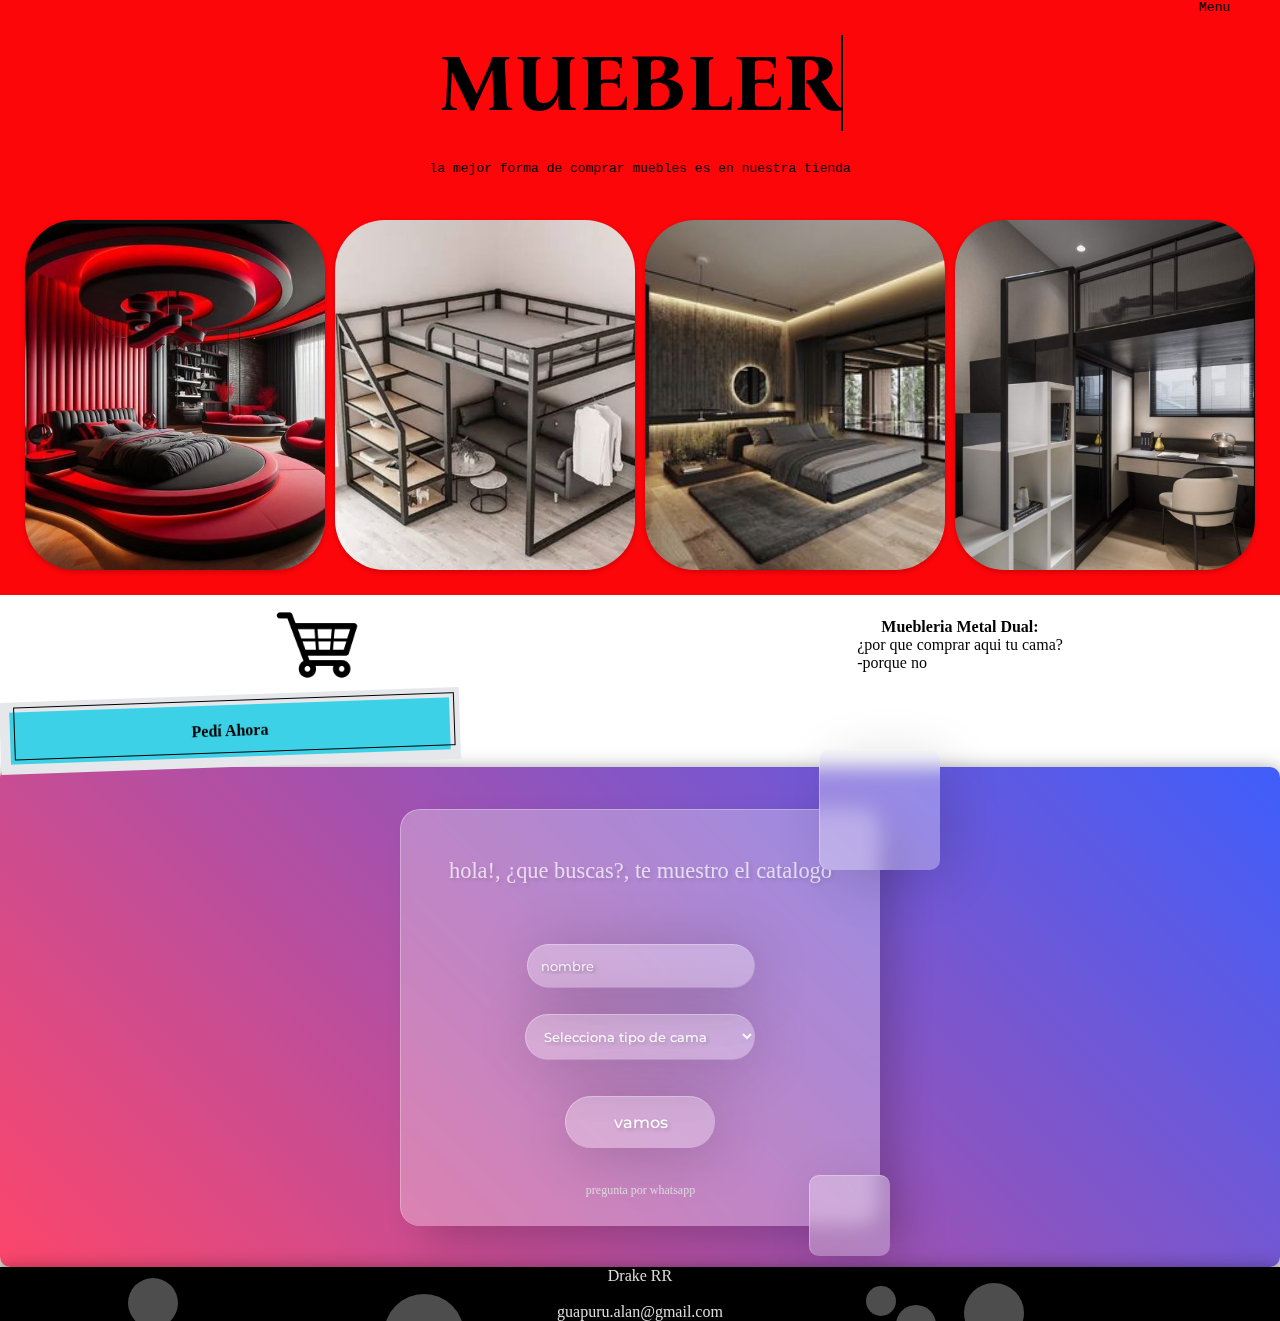
<file: index.html>
<!DOCTYPE html>
<html lang="en">
<head>
    <meta charset="UTF-8">
    <meta name="viewport" content="width=device-width, initial-scale=1.0">
    <link rel="stylesheet" href="./css/styles.css">
    <title>Muebleria Metal Dual</title>
</head>
<body>
    <header>
        <a href="#loginForm" >Menu</a>
    </header>
<main>
<section id="P1section">
    <div class="texto" id="texto"></div><br><br>
    <p>la mejor forma de comprar muebles es en nuestra tienda</p>
</section>
<section id="P2section">
    <img src="./imagenes/c1.png" alt="">
    <img src="./imagenes/c3.png" alt="">
    <img src="./imagenes/c2.png" alt="">
    <img src="./imagenes/c4.png" alt="">
</section >
<section id="P3section">
    <div  class="imagen-container">
        <img id="carrito" src="./imagenes/carrito.png" alt="Carrito">
    </div>
    <div class="textoP3">
        <strong style="text-align: center; font-size: medium; font-family:cursive;">Muebleria Metal Dual:</strong>
        <p class="parrafo">  ¿por que comprar aqui tu cama?<br>-porque no </p>
    </div>
</section>

<section id="P4section">
    <button class="button-53" role="button" onclick="sendWhatsAppMessage()"><p class="parrafo">Pedí Ahora </p></button>
    
</section>
<section id="P5section">
    <link rel="preconnect" href="https://fonts.gstatic.com">
    <link href="https://fonts.googleapis.com/css2?family=Montserrat:wght@300;400;500&display=swap" rel="stylesheet"> 
    
    <div class="container">
      <form  id="loginForm">
        <p>hola!, ¿que buscas?, te muestro el catalogo</p>
        <input type="text"   id="username" placeholder="nombre" ><br>
        
        <select id="bedType" required>
            <option value="">Selecciona tipo de cama</option>
            <option value="literas.html">Literas</option>
            <option value="camas.html">Camas</option>
         
            <option value="somier.html">Somier</option>
        </select><br>
        <input type="button" value="vamos"><br>
        <a href="https://wa.me/63603050">pregunta por whatsapp</a>
      </form>
    
      <div class="drops">
        <div class="drop drop-1"></div>
        <div class="drop drop-2"></div>
        <div class="drop drop-3"></div>
        <div class="drop drop-4"></div>
        <div class="drop drop-5"></div>
      </div>
    </div>
</section>
</main>
<footer>
<p>Drake RR</p><br>
<p>guapuru.alan@gmail.com</p>
    <div class="bubble bubble-1"></div>
    <div class="bubble bubble-2"></div>
    <div class="bubble bubble-3"></div>
    <div class="bubble bubble-4"></div>
    <div class="bubble bubble-5"></div>
</footer>
<script>
    const texto = "MUEBLERIA METAL DUAL.";
    const elementoTexto = document.getElementById("texto");
    let index = 0;

    function escribirTexto() {
        if (index < texto.length) {
            elementoTexto.innerHTML += texto.charAt(index);
            index++;
            setTimeout(escribirTexto, 130); // Ajusta la velocidad de escritura (en milisegundos)
        } else {
            // Eliminar el cursor después de que se complete el texto
            elementoTexto.style.borderRight = 'none';
        }
    }

    escribirTexto(); // Inicia el efecto al cargar la página

    document.getElementById('loginForm').addEventListener('submit', function(event) {
            event.preventDefault(); // Evita el envío del formulario
            const username = document.getElementById('username').value;
            const bedType = document.getElementById('bedType').value;

            if (bedType) {
                window.location.href = bedType; // Redirige a la página seleccionada
            } else {
                alert('Por favor, completa todos los campos.');
            }
        });

        // Cambia el botón para que actúe como un botón de envío
        document.querySelector('input[type="button"]').addEventListener('click', function() {
            document.getElementById('loginForm').dispatchEvent(new Event('submit'));
        });
        function sendWhatsAppMessage() {
        const numeroWhatsApp = '63603050';
        const mensaje = '¡Hola! Estoy interesado en comprar muebles. ¿Podrías ayudarme?'; // Cambia el mensaje según lo necesites
        const enlaceWhatsApp = `https://wa.me/${numeroWhatsApp}?text=${encodeURIComponent(mensaje)}`;
        window.open(enlaceWhatsApp, '_blank'); // Abre el enlace en una nueva pestaña
    }
</script>

</body>
</html>
</file>
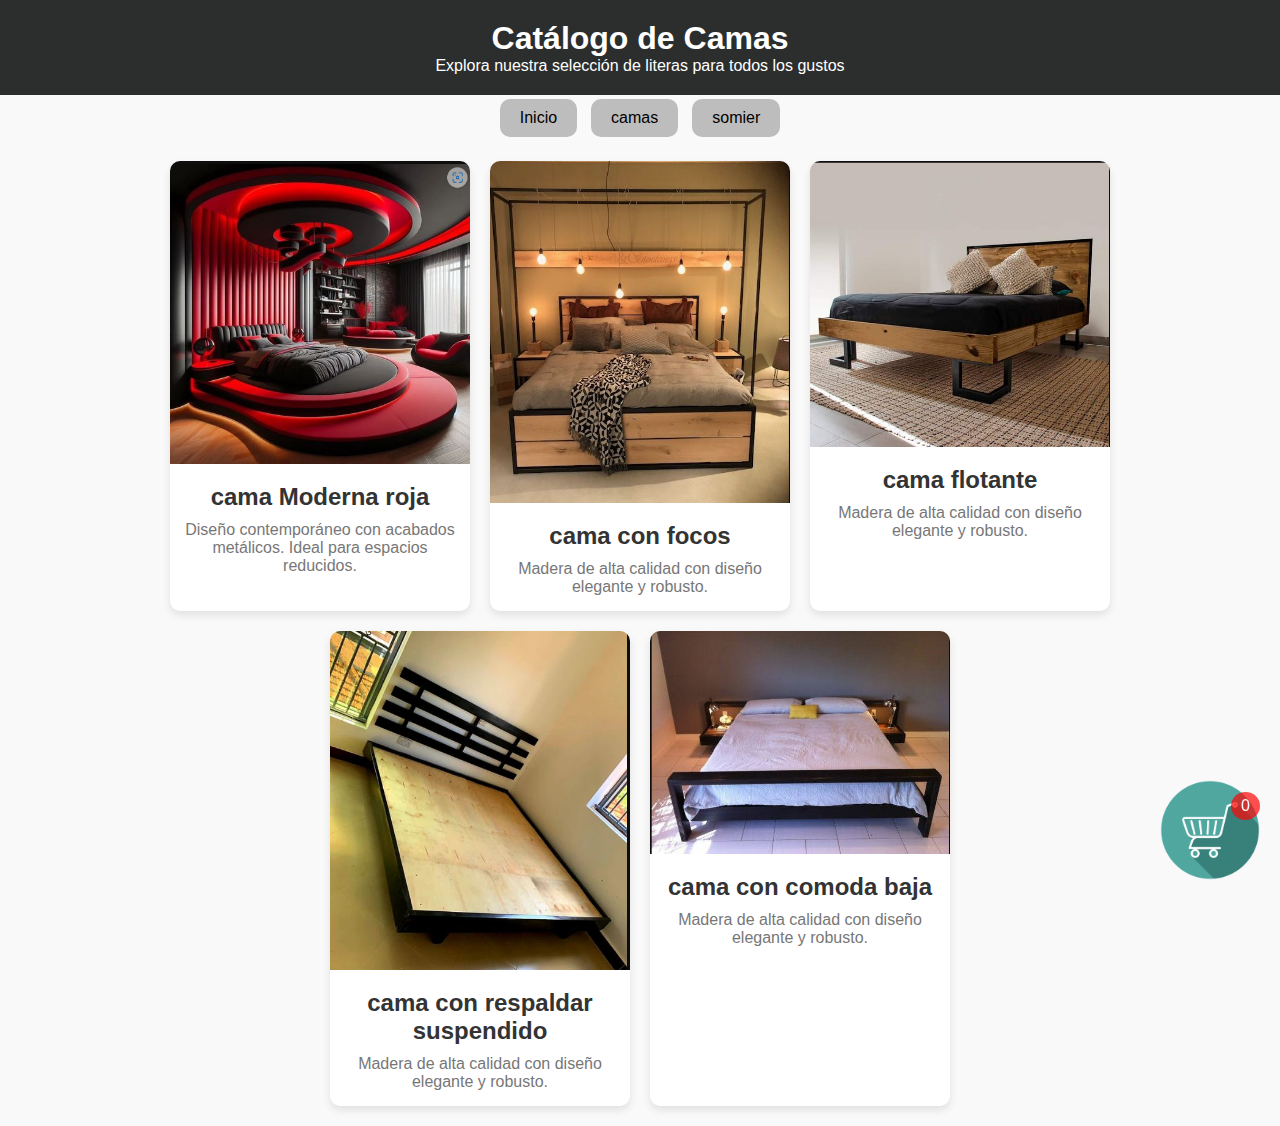
<file: camas.html>
<!DOCTYPE html>
<html lang="es">
<head>
    <meta charset="UTF-8">
    <meta name="viewport" content="width=device-width, initial-scale=1.0">
    <title>Catálogo de camas</title>
  <link rel="stylesheet" href="./css/catalogo.css">
</head>
<body>
    <header>
        <h1>Catálogo de Camas</h1>
        <p>Explora nuestra selección de literas para todos los gustos</p>
    </header>

    <div id="volver">
        <a href="index.html" class="btn">Inicio</a>
        <a href="literas.html" class="btn">camas</a>
        <a href="somier.html" class="btn">somier</a>
    </div>

    <section class="catalog-container">
        <div class="bed-card" onclick="toggleSelection(this)">
            <img src="./imagenes/c1.png" alt="Litera Moderna">
            <div class="bed-description">
                <h2>cama Moderna roja</h2>
                <p>Diseño contemporáneo con acabados metálicos. Ideal para espacios reducidos.</p>
            </div>
        </div>

        <div class="bed-card" onclick="toggleSelection(this)">
            <img src="./imagenes/c7.png" alt="Litera Clásica">
            <div class="bed-description">
                <h2>cama con focos</h2>
                <p>Madera de alta calidad con diseño elegante y robusto.</p>
            </div>
        </div>

        <div class="bed-card" onclick="toggleSelection(this)">
            <img src="./imagenes/c8.png" alt="Litera Clásica">
            <div class="bed-description">
                <h2>cama flotante</h2>
                <p>Madera de alta calidad con diseño elegante y robusto.</p>
            </div>
        </div>

        <div class="bed-card" onclick="toggleSelection(this)">
            <img src="./imagenes/c9.png" alt="Litera Clásica">
            <div class="bed-description">
                <h2>cama con respaldar suspendido</h2>
                <p>Madera de alta calidad con diseño elegante y robusto.</p>
            </div>
        </div>
        
        <div class="bed-card" onclick="toggleSelection(this)">
            <img src="./imagenes/c10.png" alt="Litera Clásica">
            <div class="bed-description">
                <h2>cama con comoda baja</h2>
                <p>Madera de alta calidad con diseño elegante y robusto.</p>
            </div>
        </div>
    </section>

    <img id="imagenFlotante"  src="./imagenes/carrito2.png" alt="Mensaje flotante" class="floating-message">
    <div id="counter"> 0</div>
    <script>
        let selectedCount = 0;

        let selectedItems = []; 

      function toggleSelection(card) {
        const itemName = card.querySelector('h2').innerText; // Obtener el nombre de la litera
        card.classList.toggle('selected');
        
        if (card.classList.contains('selected')) {
            selectedCount++;
            selectedItems.push(itemName); // Agregar el nombre al array
        } else {
            selectedCount--;
            selectedItems = selectedItems.filter(item => item !== itemName); // Eliminar el nombre del array
        }

        document.getElementById('counter').innerText = ` ${selectedCount}`;
    }
    document.getElementById('imagenFlotante').addEventListener('click', function() {
        const itemsList = selectedItems.join(', '); // Crear una lista de nombres separados por comas
        const mensaje = `Me gustan ${selectedCount} y son: ${itemsList}`;
        const numeroWhatsApp = '63603050';
        const enlaceWhatsApp = `https://wa.me/${numeroWhatsApp}?text=${encodeURIComponent(mensaje)}`;
        window.open(enlaceWhatsApp, '_blank');
    });
    </script>

</body>
</html>
</file>
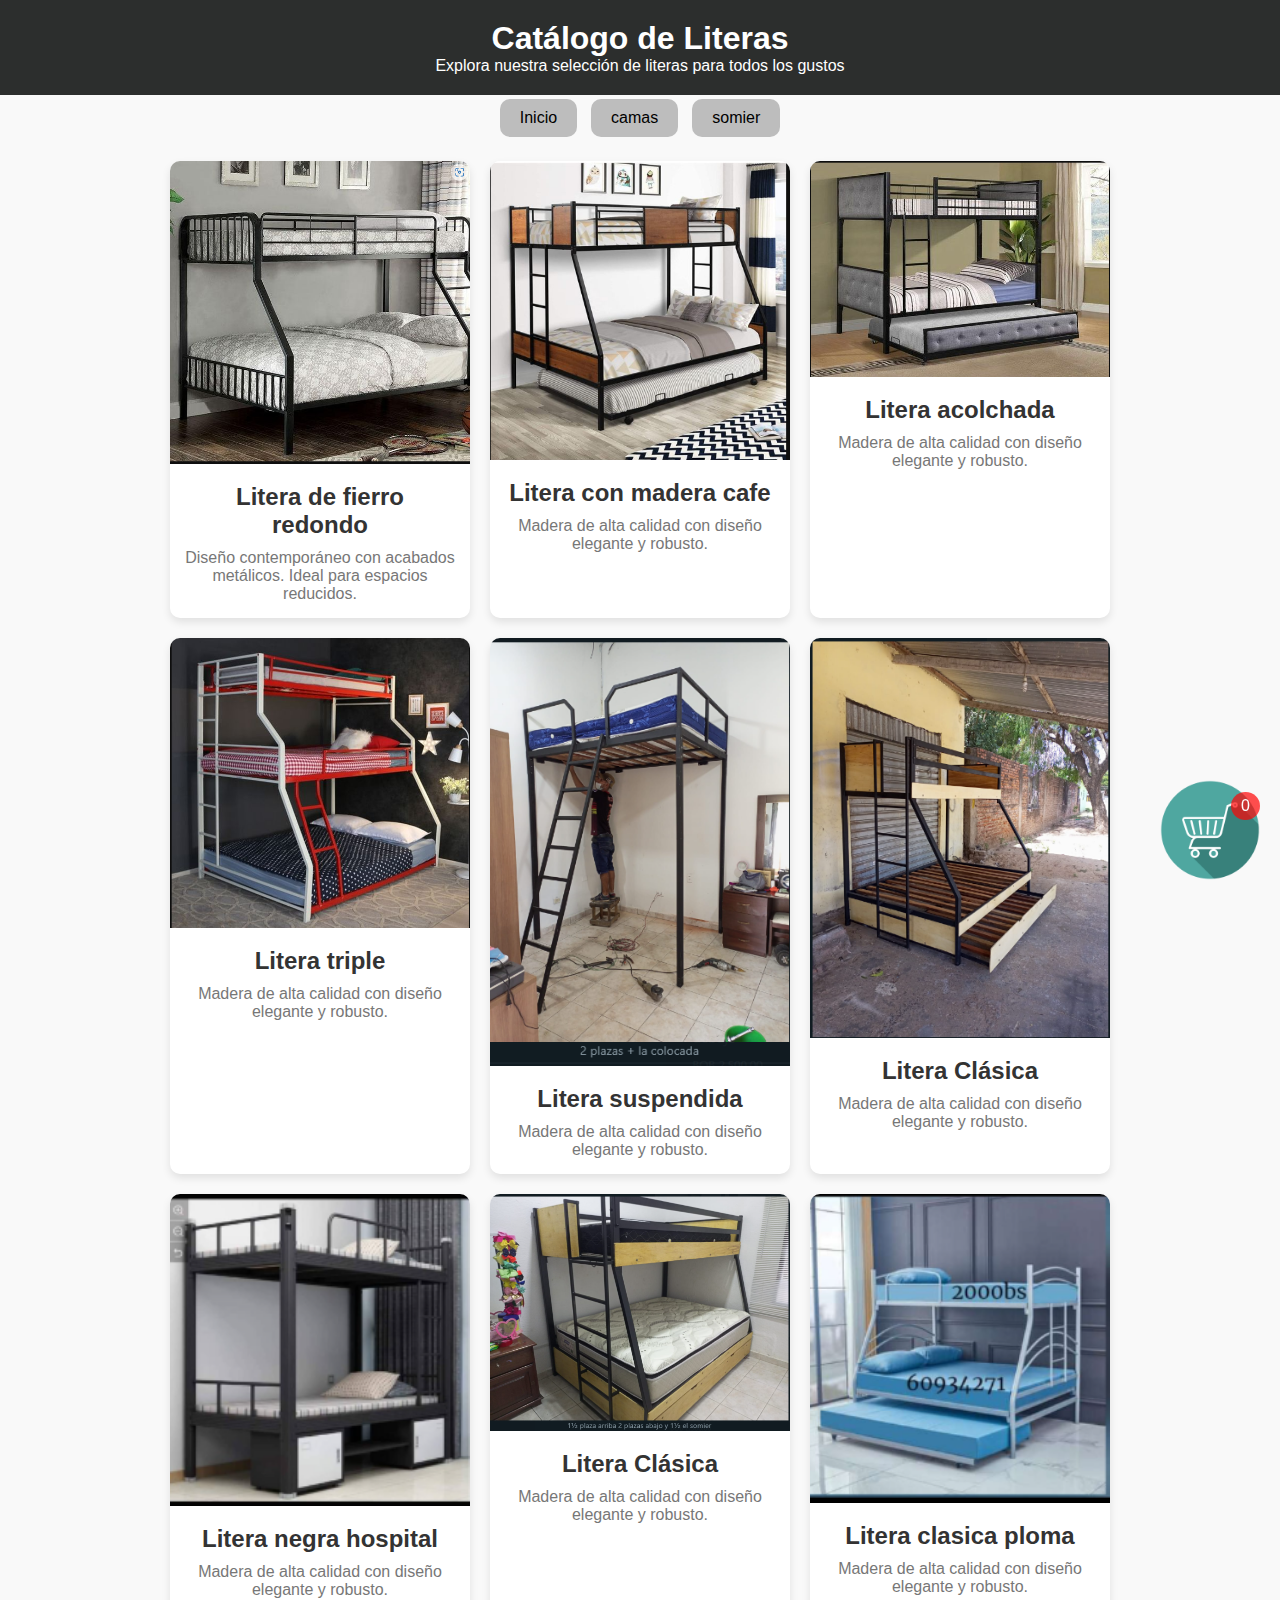
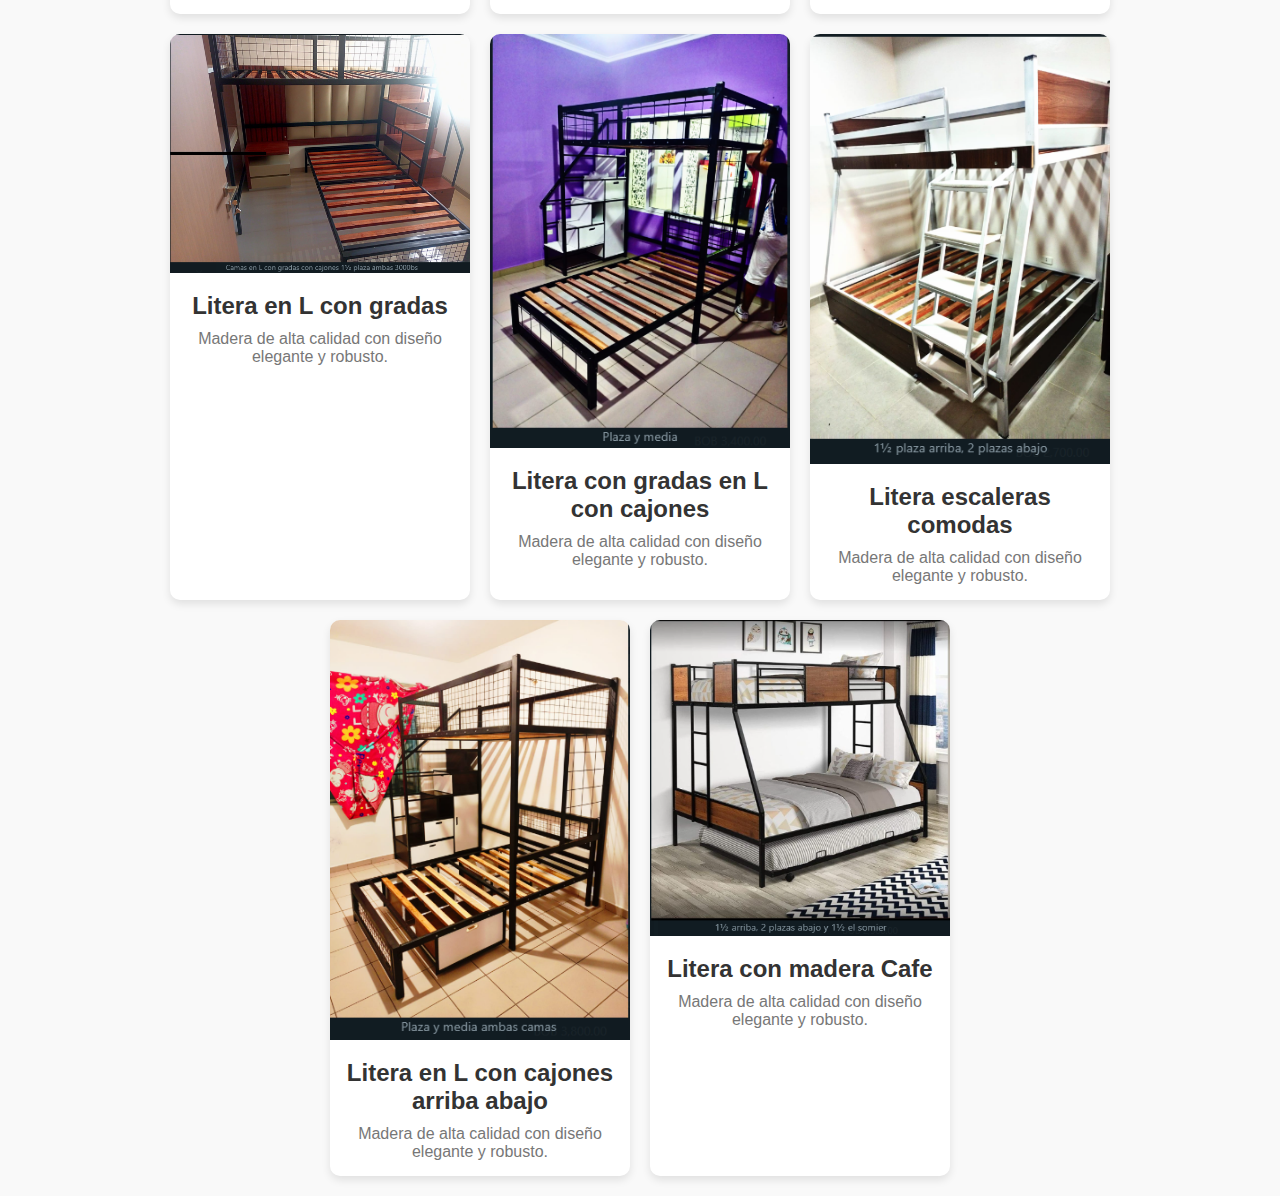
<file: literas.html>
<!DOCTYPE html>
<html lang="es">
<head>
    <meta charset="UTF-8">
    <meta name="viewport" content="width=device-width, initial-scale=1.0">
    <title>Catálogo de Literas</title>
  <link rel="stylesheet" href="./css/catalogo.css">
</head>
<body>
    <header>
        <h1>Catálogo de Literas</h1>
        <p>Explora nuestra selección de literas para todos los gustos</p>
    </header>

    <div id="volver">
        <a href="index.html" class="btn">Inicio</a>
        <a href="camas.html" class="btn">camas</a>
        <a href="somier.html" class="btn">somier</a>
    </div>

    <section class="catalog-container">
        <div class="bed-card" onclick="toggleSelection(this)">
            <img src="./imagenes/l1.png" alt="Litera Moderna">
            <div class="bed-description">
                <h2>Litera de fierro redondo</h2>
                <p>Diseño contemporáneo con acabados metálicos. Ideal para espacios reducidos.</p>
            </div>
        </div>

        <div class="bed-card" onclick="toggleSelection(this)">
            <img src="./imagenes/l2.png" alt="Litera Clásica">
            <div class="bed-description">
                <h2>Litera con madera cafe</h2>
                <p>Madera de alta calidad con diseño elegante y robusto.</p>
            </div>
        </div>

        <div class="bed-card" onclick="toggleSelection(this)">
            <img src="./imagenes/l3.png" alt="Litera Clásica">
            <div class="bed-description">
                <h2>Litera acolchada</h2>
                <p>Madera de alta calidad con diseño elegante y robusto.</p>
            </div>
        </div>

        <div class="bed-card" onclick="toggleSelection(this)">
            <img src="./imagenes/l4.png" alt="Litera Clásica">
            <div class="bed-description">
                <h2>Litera triple</h2>
                <p>Madera de alta calidad con diseño elegante y robusto.</p>
            </div>
        </div>
        <div class="bed-card" onclick="toggleSelection(this)">
            <img src="./imagenes/l5.png" alt="Litera Clásica">
            <div class="bed-description">
                <h2>Litera suspendida</h2>
                <p>Madera de alta calidad con diseño elegante y robusto.</p>
            </div>
        </div>
        <div class="bed-card" onclick="toggleSelection(this)">
            <img src="./imagenes/l6.png" alt="Litera Clásica">
            <div class="bed-description">
                <h2>Litera Clásica</h2>
                <p>Madera de alta calidad con diseño elegante y robusto.</p>
            </div>
        </div>
        <div class="bed-card" onclick="toggleSelection(this)">
            <img src="./imagenes/l7.png" alt="Litera Clásica">
            <div class="bed-description">
                <h2>Litera negra hospital</h2>
                <p>Madera de alta calidad con diseño elegante y robusto.</p>
            </div>
        </div>
        <div class="bed-card" onclick="toggleSelection(this)">
            <img src="./imagenes/l8.png" alt="Litera Clásica">
            <div class="bed-description">
                <h2>Litera Clásica </h2>
                <p>Madera de alta calidad con diseño elegante y robusto.</p>
            </div>
        </div>
        <div class="bed-card" onclick="toggleSelection(this)">
            <img src="./imagenes/l9.png" alt="Litera Clásica">
            <div class="bed-description">
                <h2>Litera clasica ploma</h2>
                <p>Madera de alta calidad con diseño elegante y robusto.</p>
            </div>
        </div>
        <div class="bed-card" onclick="toggleSelection(this)">
            <img src="./imagenes/l10.png" alt="Litera Clásica">
            <div class="bed-description">
                <h2>Litera en L con gradas</h2>
                <p>Madera de alta calidad con diseño elegante y robusto.</p>
            </div>
        </div>
        <div class="bed-card" onclick="toggleSelection(this)">
            <img src="./imagenes/l11.png" alt="Litera Clásica">
            <div class="bed-description">
                <h2>Litera con gradas en L  con cajones</h2>
                <p>Madera de alta calidad con diseño elegante y robusto.</p>
            </div>
        </div>
        <div class="bed-card" onclick="toggleSelection(this)">
            <img src="./imagenes/l12.png" alt="Litera Clásica">
            <div class="bed-description">
                <h2>Litera escaleras comodas</h2>
                <p>Madera de alta calidad con diseño elegante y robusto.</p>
            </div>
        </div>
        <div class="bed-card" onclick="toggleSelection(this)">
            <img src="./imagenes/l13.png" alt="Litera Clásica">
            <div class="bed-description">
                <h2>Litera en L con cajones arriba abajo</h2>
                <p>Madera de alta calidad con diseño elegante y robusto.</p>
            </div>
        </div>
        <div class="bed-card" onclick="toggleSelection(this)">
            <img src="./imagenes/l14.png" alt="Litera Clásica">
            <div class="bed-description">
                <h2>Litera con madera Cafe</h2>
                <p>Madera de alta calidad con diseño elegante y robusto.</p>
            </div>
        </div>
    </section>

    <img id="imagenFlotante"  src="./imagenes/carrito2.png" alt="Mensaje flotante" class="floating-message">
    <div id="counter"> 0</div>
    <script>
        let selectedCount = 0;

        let selectedItems = []; 

      function toggleSelection(card) {
        const itemName = card.querySelector('h2').innerText; // Obtener el nombre de la litera
        card.classList.toggle('selected');
        
        if (card.classList.contains('selected')) {
            selectedCount++;
            selectedItems.push(itemName); // Agregar el nombre al array
        } else {
            selectedCount--;
            selectedItems = selectedItems.filter(item => item !== itemName); // Eliminar el nombre del array
        }

        document.getElementById('counter').innerText = ` ${selectedCount}`;
    }
    document.getElementById('imagenFlotante').addEventListener('click', function() {
        const itemsList = selectedItems.join(', '); // Crear una lista de nombres separados por comas
        const mensaje = `Me gustan ${selectedCount} y son: ${itemsList}`;
        const numeroWhatsApp = '63603050';
        const enlaceWhatsApp = `https://wa.me/${numeroWhatsApp}?text=${encodeURIComponent(mensaje)}`;
        window.open(enlaceWhatsApp, '_blank');
    });
    </script>

</body>
</html>
</file>
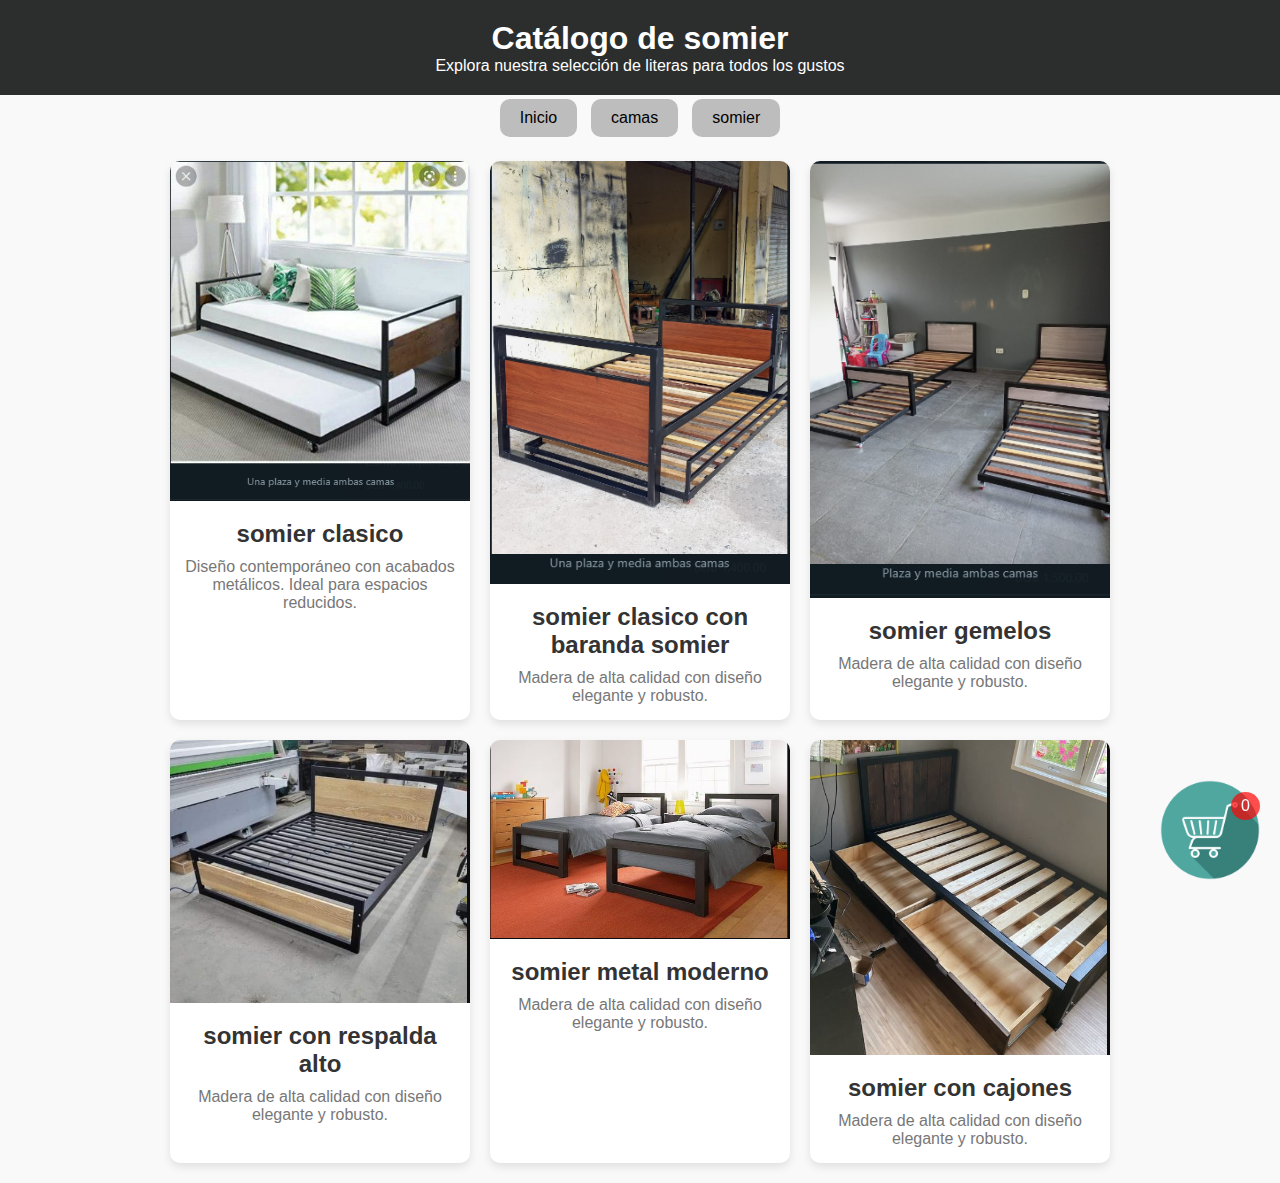
<file: somier.html>
<!DOCTYPE html>
<html lang="es">
<head>
    <meta charset="UTF-8">
    <meta name="viewport" content="width=device-width, initial-scale=1.0">
    <title>Catálogo de somier</title>
  <link rel="stylesheet" href="./css/catalogo.css">
</head>
<body>
    <header>
        <h1>Catálogo de somier</h1>
        <p>Explora nuestra selección de literas para todos los gustos</p>
    </header>

    <div id="volver">
        <a href="index.html" class="btn">Inicio</a>
        <a href="camas.html" class="btn">camas</a>
        <a href="literas.html" class="btn">somier</a>
    </div>

    <section class="catalog-container">
        <div class="bed-card" onclick="toggleSelection(this)">
            <img src="./imagenes/s1.png" alt="Litera Moderna">
            <div class="bed-description">
                <h2>somier clasico</h2>
                <p>Diseño contemporáneo con acabados metálicos. Ideal para espacios reducidos.</p>
            </div>
        </div>

        <div class="bed-card" onclick="toggleSelection(this)">
            <img src="./imagenes/s2.png" alt="Litera Clásica">
            <div class="bed-description">
                <h2>somier clasico con baranda somier</h2>
                <p>Madera de alta calidad con diseño elegante y robusto.</p>
            </div>
        </div>

        <div class="bed-card" onclick="toggleSelection(this)">
            <img src="./imagenes/s3.png" alt="Litera Clásica">
            <div class="bed-description">
                <h2>somier gemelos</h2>
                <p>Madera de alta calidad con diseño elegante y robusto.</p>
            </div>
        </div>

        <div class="bed-card" onclick="toggleSelection(this)">
            <img src="./imagenes/s4.png" alt="Litera Clásica">
            <div class="bed-description">
                <h2>somier con respalda alto </h2>
                <p>Madera de alta calidad con diseño elegante y robusto.</p>
            </div>
        </div>
        <div class="bed-card" onclick="toggleSelection(this)">
            <img src="./imagenes/s5.png" alt="Litera Clásica">
            <div class="bed-description">
                <h2> somier metal moderno</h2>
                <p>Madera de alta calidad con diseño elegante y robusto.</p>
            </div>
        </div>
        <div class="bed-card" onclick="toggleSelection(this)">
            <img src="./imagenes/s6.png" alt="Litera Clásica">
            <div class="bed-description">
                <h2>somier con cajones</h2>
                <p>Madera de alta calidad con diseño elegante y robusto.</p>
            </div>
        </div>
    </section>

    <img id="imagenFlotante"  src="./imagenes/carrito2.png" alt="Mensaje flotante" class="floating-message">
    <div id="counter"> 0</div>
    <script>
        let selectedCount = 0;

        let selectedItems = []; 

      function toggleSelection(card) {
        const itemName = card.querySelector('h2').innerText; // Obtener el nombre de la litera
        card.classList.toggle('selected');
        
        if (card.classList.contains('selected')) {
            selectedCount++;
            selectedItems.push(itemName); // Agregar el nombre al array
        } else {
            selectedCount--;
            selectedItems = selectedItems.filter(item => item !== itemName); // Eliminar el nombre del array
        }

        document.getElementById('counter').innerText = ` ${selectedCount}`;
    }
    document.getElementById('imagenFlotante').addEventListener('click', function() {
        const itemsList = selectedItems.join(', '); // Crear una lista de nombres separados por comas
        const mensaje = `Me gustan ${selectedCount} y son: ${itemsList}`;
        const numeroWhatsApp = '63603050';
        const enlaceWhatsApp = `https://wa.me/${numeroWhatsApp}?text=${encodeURIComponent(mensaje)}`;
        window.open(enlaceWhatsApp, '_blank');
    });
    </script>

</body>
</html>
</file>
<file: css/styles.css>
*{
margin: 0%;
padding: 0%;
border: none;

}

@font-face {
    font-family: 'MyFont';
    src: url('./BonaNovaSC-Bold.ttf');
}
header{
background: #fc060a;
text-align: right;
font-family:monospace;
border-right: 100px;
padding-right: 50px;
font-size: medium;
color: #000;

}
header a{
    color: #000;
    text-decoration: none;
}
#P1section {
    display: flex;               /* Activa Flexbox */
    flex-direction: column;      /* Cambia la dirección a columna para apilar elementos */
    justify-content: center;     /* Centra horizontalmente */
    align-items: center;         /* Centra verticalmente */
    height: 20vh;                /* Altura completa de la ventana */
    background-color: #fc060a;   /* Color de fondo */
    font-family: monospace;      /* Fuente monospace */
}

.texto {
    font-size: 5em;
    color: #000000;
    border-right: 2px solid #000000; /* Cursor parpadeante */
    white-space: nowrap; /* Evita que el texto se divida */
    overflow: hidden; /* Oculta el texto que no se ha mostrado */
    font-family: 'MyFont', Arial, Helvetica, sans-serif;
}
#P2section {
    display: flex; /* Usar flexbox para alinear las imágenes en fila */
    justify-content: space-between; /* Distribuir las imágenes uniformemente */
    align-items: center; /* Centrar las imágenes verticalmente */
    padding: 20px; /* Espacio alrededor de la sección */
    background: #fc060a; /* Color de fondo */
}
#P2section img {
    flex: 1; /* Cada imagen ocupará el mismo espacio disponible */
   margin: 5px;
    width: 150px; /* Ajusta el ancho a tu preferencia */
    height: 350px; /* Mantiene la proporción de la imagen */
    object-fit: cover; /* Cubre el área del contenedor sin distorsionar la imagen */
    border-radius: 50px; /* Bordes redondeados para un efecto estético */
    box-shadow: 0 2px 5px rgba(0, 0, 0, 0.2); /* Sombra sutil para profundidad */
}

#P3section {
    display: grid;
    grid-template-columns: 1fr 1fr; /* Dos columnas, cada una ocupando el 50% */
    align-items: center; /* Alinea verticalmente los elementos */
}

#carrito {
    height: 100px; /* Altura de la imagen */
    width: auto; /* Mantiene la proporción de la imagen */
    justify-self: center; /* Centra la imagen horizontalmente en su celda */
}

.imagen-container {
    display: flex; /* Usar Flexbox para centrar la imagen */
    justify-content: center; /* Centra horizontalmente */
    align-items: center; /* Centra verticalmente */
}
.textoP3 {
    justify-self: center; /* Centra el texto horizontalmente en su celda */
    text-align: center; /* Opcional: centra el texto dentro del div */
}
.parrafo{
text-align: start;
font-family: cursive;

}


.button-53 {
  background-color: #3DD1E7;
  border: 10px solid #E5E7EB;
  box-sizing: border-box;
  color: #000000;
  display: flex;
  font-family: ui-sans-serif,system-ui,-apple-system,system-ui,"Segoe UI",Roboto,"Helvetica Neue",Arial,"Noto Sans",sans-serif,"Apple Color Emoji","Segoe UI Emoji","Segoe UI Symbol","Noto Color Emoji";
  font-size: 1rem;
  font-weight: 700;
  justify-content: center;
  line-height: 1.75rem;
  padding: .75rem 1.65rem;
  position: relative;
  text-align: center;
  text-decoration: none #000000 solid;
  text-decoration-thickness: auto;
  width: 100%;
  max-width: 460px;
  position: relative;
  cursor: pointer;
  transform: rotate(-2deg);
  user-select: none;
  -webkit-user-select: none;
  touch-action: manipulation;
}

.button-53:focus {
  outline: 0;
}

.button-53:after {
  content: '';
  position: absolute;
  border: 1px solid #000000;
  bottom: 4px;
  left: 4px;
  width: calc(100% - 1px);
  height: calc(100% - 1px);
}

.button-53:hover:after {
  bottom: 2px;
  left: 2px;
}

#P5section {
    width: auto; /* Ajusta el ancho según necesites */
    height: 500px; /* Ajusta la altura según necesites */
    background: linear-gradient(45deg, #fc466b, #3f5efb);
    border-radius: 10px; /* Bordes redondeados */
    box-shadow: 0 4px 20px rgba(0, 0, 0, 0.5); /* Sombra para dar profundidad */
    display: flex;
    justify-content: center;
    align-items: center;
  
}


/* Variables */
:root {
    --white: rgba(255, 255, 255, 0.3);
}




.container {
    position: relative;
}

form {
    background: var(--white);
    padding: 3em;
    height: 320px;
    border-radius: 20px;
    border-left: 1px solid var(--white);
    border-top: 1px solid var(--white);
    backdrop-filter: blur(10px);
    box-shadow: 20px 20px 40px -6px rgba(0, 0, 0, 0.2);
    text-align: center;
    position: relative;
    transition: all 0.2s ease-in-out;
}

form p {
    font-weight: 500;
    color: #fff;
    opacity: 0.7;
    font-size: 1.4rem;
    margin-top: 0;
    margin-bottom: 60px;
    text-shadow: 2px 2px 4px rgba(0, 0, 0, 0.2);
}

form a {
    text-decoration: none;
    color: #ddd;
    font-size: 12px;
}

form a:hover {
    text-shadow: 2px 2px 6px rgba(0, 0, 0, 0.25);
}

form a:active {
    text-shadow: none;
}

form input {
    background: transparent;
    width: 200px;
    padding: 1em;
    margin-bottom: 2em;
    border: none;
    border-left: 1px solid var(--white);
    border-top: 1px solid var(--white);
    border-radius: 5000px;
    backdrop-filter: blur(5px);
    box-shadow: 4px 4px 60px rgba(0, 0, 0, 0.2);
    color: #fff;
    font-family: 'Montserrat', sans-serif;
    font-weight: 500;
    transition: all 0.2s ease-in-out;
    text-shadow: 2px 2px 4px rgba(0, 0, 0, 0.2);
}

form select{
    background: transparent;
    width: 230px;
    padding: 1em;
    margin-bottom: 2em;
    border: none;
    border-left: 1px solid var(--white);
    border-top: 1px solid var(--white);
    border-radius: 5000px;
    backdrop-filter: blur(5px);
    box-shadow: 4px 4px 60px rgba(0, 0, 0, 0.2);
    color: #fafafa;
    font-family: 'Montserrat', sans-serif;
    font-weight: 500;
    transition: all 0.2s ease-in-out;
    text-shadow: 2px 2px 4px rgba(0, 0, 0, 0.2);
}
form option{
    background: transparent;
    width: 230px;
    padding: 1em;
    margin-bottom: 2em;
    border: none;
    border-left: 1px solid var(--white);
    border-top: 1px solid var(--white);
    border-radius: 5000px;
    backdrop-filter: blur(5px);
    box-shadow: 4px 4px 60px rgba(0, 0, 0, 0.2);
    color: #000000;
    font-family: 'Montserrat', sans-serif;
    font-weight: 500;
    transition: all 0.2s ease-in-out;
    text-shadow: 2px 2px 4px rgba(0, 0, 0, 0.2);

}
form input:hover {
    background: rgba(255, 255, 255, 0.1);
    box-shadow: 4px 4px 60px 8px rgba(0, 0, 0, 0.2);
}

form input[type="email"]:focus,
form input[type="password"]:focus {
    background: rgba(255, 255, 255, 0.1);
    box-shadow: 4px 4px 60px 8px rgba(0, 0, 0, 0.2);
}

form input[type="button"] {
    margin-top: 10px;
    width: 150px;
    font-size: 1rem;
}

form input[type="button"]:hover {
    cursor: pointer;
}

form input[type="button"]:active {
    background: rgba(255, 255, 255, 0.2);
}

form:hover {
    margin: 4px;
}

::placeholder {
    font-family: 'Montserrat', sans-serif;
    font-weight: 400;
    color: #fff;
    text-shadow: 2px 2px 4px rgba(0, 0 , 0, 0.4);
}

.drop {
    background: var(--white);
    backdrop-filter: blur(10px);
    border-radius: 10px;
    border-left: 1px solid var(--white);
    border-top: 1px solid var(--white);
    box-shadow: 10px 10px 60px -8px rgba(0, 0, 0, 0.2);
    position: absolute;
    transition: all 0.2s ease;
}

.drop-1 {
    height: 80px;
    width: 80px;
    top: -20px;
    left: -40px;
    z-index: -1;
}

.drop-2 {
    height: 80px;
    width: 80px;
    bottom: -30px;
    right: -10px;
}

.drop-3 {
    height: 100px;
    width: 100px;
    bottom: 120px;
    right: -50px;
    z-index: -1;
}

.drop-4 {
    height: 120px;
    width: 120px;
    top: -60px;
    right: -60px;
}

.drop-5 {
    height: 60px;
    width: 60px;
    bottom: 170px;
    left: 90px;
    z-index: -1;
}

a,
input:focus,
select:focus,
textarea:focus,
button:focus {
    outline: none;
}

footer{
text-align: center;
    position: relative;
    width: auto;
    color: #ddd;
    height: auto;
    
    box-shadow: 0 4px 20px rgba(0, 0, 0, 0.5);
    overflow: hidden; /* Para que las burbujas no salgan del div */
background: #000;

}
.bubble {
    position: absolute;
    border-radius: 50%;
    background: rgba(255, 255, 255, 0.5); /* Color de las burbujas */
    opacity: 0.6; /* Opacidad de las burbujas */
    animation: float 5s infinite; /* Animación de flotación */
}

@keyframes float {
    0% {
        transform: translateY(0);
    }
    50% {
        transform: translateY(-20px);
    }
    100% {
        transform: translateY(0);
    }
}

/* Tamaños y posiciones de las burbujas */
.bubble-1 {
    width: 50px;
    height: 50px;
    top: 20%;
    left: 10%;
    animation-duration: 4s;
}

.bubble-2 {
    width: 80px;
    height: 80px;
    top: 50%;
    left: 30%;
    animation-duration: 6s;
}

.bubble-3 {
    width: 40px;
    height: 40px;
    top: 70%;
    left: 70%;
    animation-duration: 5s;
}

.bubble-4 {
    width: 60px;
    height: 60px;
    top: 30%;
    right: 20%;
    animation-duration: 7s;
}

.bubble-5 {
    width: 30px;
    height: 30px;
    bottom: 10%;
    right: 30%;
    animation-duration: 5s;
}




@media (max-width: 768px) { /* Cambia a vertical en pantallas pequeñas */
  
    .texto{
        font-size: 1.5rem;
    }
  #P1section{
text-align: center;
  }

    #P2section {
        flex-direction: column; /* Apilar las imágenes verticalmente */
        align-items: center; /* Asegura que las imágenes ocupen todo el ancho */
        
    }
    .button-53 {
        padding: .75rem 3rem;
        font-size: 1.25rem;
      }
    #P2section img {
        width: 80%;
        height: auto;
        margin: 5px 0; /* Espacio vertical entre las imágenes */
        max-width: 100%; /* Asegura que las imágenes no excedan el ancho del contenedor */
    }
  
    
}
</file>
<file: css/catalogo.css>
/* Reset de márgenes y padding */
    * {
        margin: 0;
        padding: 0;
        box-sizing: border-box;
    }

    /* Estilos generales */
    body {
        font-family: Arial, sans-serif;
        background-color: #f9f9f9;
        color: #333;
    }

    header {
        background-color: #2c2e2d;
        color: #fff;
        padding: 20px;
        text-align: center;
    }

    h1 {
        font-size: 2em;
    }
    #volver{
        display: flex; /* Cambia a flexbox para alinear los elementos internos */
        align-items: center; /* Alinea verticalmente los elementos dentro de #volver */
        justify-content: center; /* Alinea horizontalmente los elementos dentro de #volver */
        gap: 10px; /* Espacio entre los botones */
    }
    a{
background-color: #bdbdbd;
    }
.btn{
  border-radius: 10px;
    color: #000000;
    padding: 10px 20px;
    text-align: center;
    text-decoration: none;
    display: inline-block;
    font-size: 16px;
    margin: 4px 2px;

}
.btn:hover{
    background-color: #ebebeb;
}


  /* Estilo para las imágenes seleccionadas */
  .bed-card.selected img {
    filter: brightness(50%); /* Oscurece la imagen seleccionada */
}

/* Estilo para el contador */
#counter {
    position: fixed;
    bottom: 80px; /* Arriba de la imagen flotante */
    right: 20px; /* Alineado a la derecha */
    background-color: rgba(255, 4, 4, 0.7); /* Fondo oscuro semitransparente */
    color: white;
    padding: 5px 10px;
    border-radius: 100%;
    z-index: 1001; /* Asegura que esté por encima de otros elementos */
}
    /* Contenedor del catálogo */
    .catalog-container {
        display: flex;
        flex-wrap: wrap;
        gap: 20px;
        padding: 20px;
        justify-content: center;
    }

    /* Estilos para cada tarjeta de cama */
    .bed-card {
        background-color: #fff;
        border-radius: 10px;
        box-shadow: 0 4px 8px rgba(0, 0, 0, 0.1);
        width: calc(100% / 2 - 20px);
        max-width: 300px;
        transition: transform 0.2s;
        cursor: pointer;
    }

    .bed-card:hover {
        transform: scale(1.05);
    }

    /* Imagen de la cama */
    .bed-card img {
        width: 100%;
        border-top-left-radius: 10px;
        border-top-right-radius: 10px;
    }

    /* Descripción de la cama */
    .bed-description {
        padding: 15px;
        text-align: center;
    }

    .bed-description h2 {
        font-size: 1.5em;
        color: #333;
    }

    .bed-description p {
        font-size: 1em;
        color: #777;
        margin-top: 10px;
    }
    .floating-message {
        position: fixed; /* Fija la posición en la ventana */
        bottom: 20px; /* Distancia desde el fondo */
        right: 20px; /* Distancia desde la derecha */
        width: 100px; /* Ajusta el tamaño según necesites */
        height: auto; /* Mantiene la proporción de la imagen */
        z-index: 1000; /* Asegura que esté por encima de otros elementos */
        animation: float 3s ease-in-out infinite; /* Efecto de flotación */
    }
    @keyframes float {
        0% { transform: translateY(0); }
        50% { transform: translateY(-10px); }
        100% { transform: translateY(0); }
    }

    /* Estilo responsivo para dispositivos móviles */
    @media (max-width: 600px) {
        .bed-card {
            width: 100%;
        }

        h1 {
            font-size: 1.5em;
        }
    }
</file>
